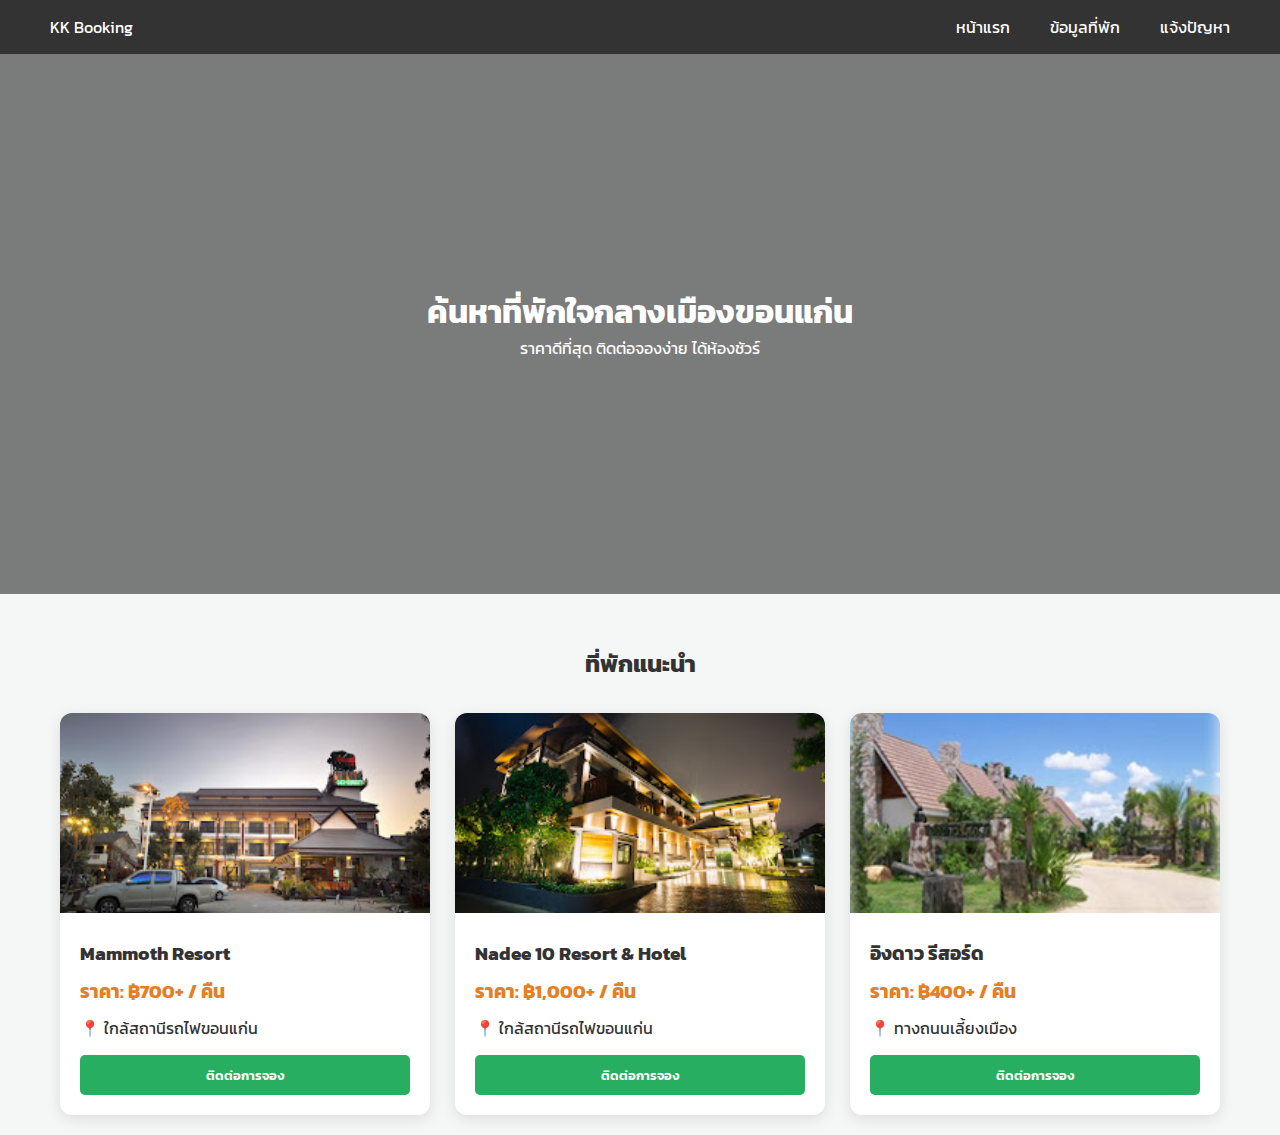
<file: index.html>
<!DOCTYPE html>
<html lang="th">
<head>
    <meta charset="UTF-8">
    <meta name="viewport" content="width=device-width, initial-scale=1.0">
    <title>KK Booking - ที่พักขอนแก่น</title>
    <link rel="stylesheet" href="style.css">
    <link href="https://fonts.googleapis.com/css2?family=Kanit:wght@300;400;600&display=swap" rel="stylesheet">
</head>
<body>

    <nav class="navbar">
        <div class="logo">KK Booking</div>
        <ul class="nav-links">
            <li><a href="index.html">หน้าแรก</a></li>
            <li><a href="#">ข้อมูลที่พัก</a></li>
            <li><a href="report.html">แจ้งปัญหา</a></li>
        </ul>
    </nav>

    <header class="hero">
        <h1>ค้นหาที่พักใจกลางเมืองขอนแก่น</h1>
        <p>ราคาดีที่สุด ติดต่อจองง่าย ได้ห้องชัวร์</p>
    </header>

    <main class="container">
        <h2 class="section-title">ที่พักแนะนำ</h2>
        <div class="hotel-grid" id="hotel-display">
            <div class="hotel-card">
                <div class="hotel-image">
                    <img src="mammoth.jpg" alt="ที่พัก">
                </div>
                <div class="hotel-info">
                    <h3>Mammoth Resort</h3>
                    <p class="price">ราคา: ฿700+ / คืน</p>
                    <p class="location">📍 ใกล้สถานีรถไฟขอนแก่น</p>
                    <div class="actions">
                        <button onclick="window.location.href='booking.html?hotel=mammoth'" class="btn-book">ติดต่อการจอง</button>
                    </div>
                </div>
                
            </div>
            <div class="hotel-card">
                <div class="hotel-image">
                    <img src="Nadee10-203.jpg" alt="ที่พัก">
                </div>
                <div class="hotel-info">
                    <h3>Nadee 10 Resort & Hotel</h3>
                    <p class="price">ราคา: ฿1,000+ / คืน</p>
                    <p class="location">📍 ใกล้สถานีรถไฟขอนแก่น</p>
                    <div class="actions">
                        <button onclick="window.location.href='booking.html?hotel=nadee'"class="btn-book">ติดต่อการจอง</button>
                    </div>
                </div>
                
            </div>
            <div class="hotel-card">
                <div class="hotel-image">
                    <img src="ingdow.jpg" alt="ที่พัก">
                </div>
                <div class="hotel-info">
                    <h3>อิงดาว รีสอร์ด</h3>
                    <p class="price">ราคา: ฿400+ / คืน</p>
                    <p class="location">📍 ทางถนนเลี้ยงเมือง</p>
                    <div class="actions">
                        <button onclick="window.location.href='booking.html?hotel=ingdow'"class="btn-book">ติดต่อการจอง</button>
                    </div>
                </div>
                
            </div>
            </div>
    </main>

</body>
</html>
</file>
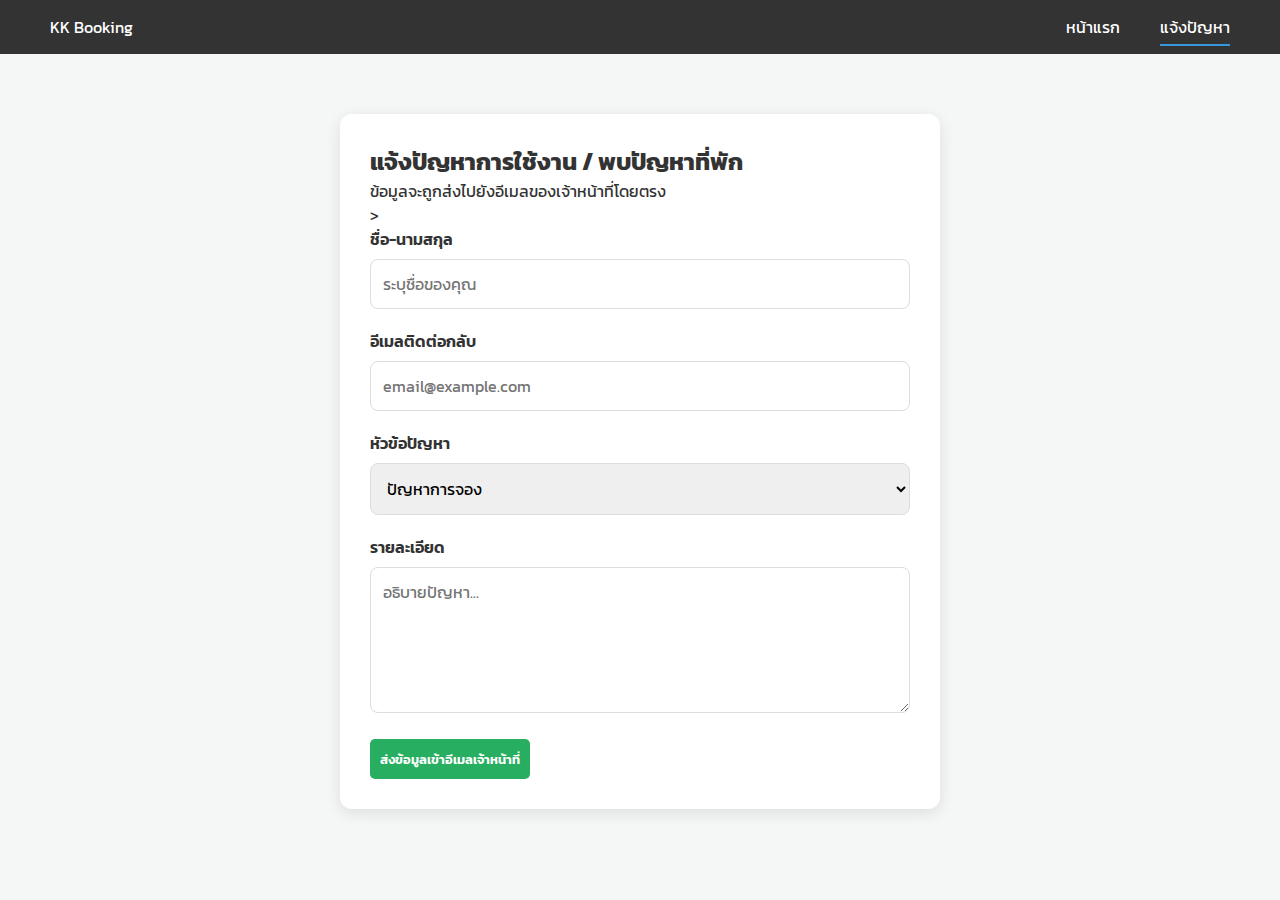
<file: report.html>
<!DOCTYPE html>
<html lang="th">
<head>
    <meta charset="UTF-8">
    <meta name="viewport" content="width=device-width, initial-scale=1.0">
    <title>แจ้งปัญหา - KK Booking</title>
    <link rel="stylesheet" href="style.css">
    <link href="https://fonts.googleapis.com/css2?family=Kanit:wght@300;400;600&display=swap" rel="stylesheet">
    <script scr="https://cdn.tailwind.com"></script>
</head>
<body>

    <nav class="navbar">
        <div class="logo">KK Booking</div>
        <ul class="nav-links">
            <li><a href="index.html">หน้าแรก</a></li>
            <li><a href="report.html" class="active">แจ้งปัญหา</a></li>
        </ul>
    </nav>

    <main class="container">
        <section class="report-box">
    <h2>แจ้งปัญหาการใช้งาน / พบปัญหาที่พัก</h2>
    <p>ข้อมูลจะถูกส่งไปยังอีเมลของเจ้าหน้าที่โดยตรง</p>
    
    <form action="https://api.web3forms.com/submit" method="POST">
            <input type="hidden" name="access_key" value="7640e1a4-0163-4554-9ef7-340540563a86">>
        <div class="form-group">
            <label>ชื่อ-นามสกุล</label>
            <input type="text" name="name" id="reporter-name" placeholder="ระบุชื่อของคุณ" required>
        </div>
        <div class="form-group">
            <label>อีเมลติดต่อกลับ</label>
            <input type="email" name="_replyto" placeholder="email@example.com" required>
        </div>
        <div class="form-group">
            <label>หัวข้อปัญหา</label>
            <select name="subject" id="report-subject">
                <option value="ปัญหาการจอง">ปัญหาการจอง</option>
                <option value="ปัญหาการชำระเงิน">ปัญหาการชำระเงิน</option>
                <option value="ข้อมูลไม่ถูกต้อง">ข้อมูลไม่ถูกต้อง</option>
            </select>
        </div>
        <div class="form-group">
            <label>รายละเอียด</label>
            <textarea name="message" id="report-detail" rows="5" placeholder="อธิบายปัญหา..." required></textarea>
        </div>
        
        <input type="text" name="_gotcha" style="display:none">
        
        <button type="submit" class="btn-book">ส่งข้อมูลเข้าอีเมลเจ้าหน้าที่</button>
    </form>
</section>
</file>
<file: style.css>
/* ตั้งค่าพื้นฐาน */
* {
    margin: 0;
    padding: 0;
    box-sizing: border-box;
    font-family: 'Kanit', sans-serif;
}

body {
    background-color: #f4f7f6;
    color: #333;
}

.container {
    max-width: 1200px;
    margin: 0 auto;
    padding: 20px;
}

/* Navigation Bar */
.navbar {
    display: flex;
    justify-content: space-between;
    align-items: center;
    background: #2c3e50;
    color: white;
    padding: 1rem 5%;
    position: sticky;
    top: 0;
    z-index: 1000;
}

.nav-links {
    display: flex;
    list-style: none;
}

.nav-links li a {
    color: white;
    text-decoration: none;
    margin-left: 20px;
    transition: 0.3s;
}

.nav-links li a:hover {
    color: #3498db;
}

/* Hero Section */
.hero {
    background: linear-gradient(rgba(0,0,0,0.5), rgba(0,0,0,0.5)), 
                url('https://images.unsplash.com/photo-1566073771259-6a8506099945?auto=format&fit=crop&w=1350&q=80');
    background-size: cover;
    background-position: center;
    height: 40vh;
    display: flex;
    flex-direction: column;
    justify-content: center;
    align-items: center;
    color: white;
    text-align: center;
}

/* Grid System สำหรับที่พัก */
.section-title {
    margin: 2rem 0;
    text-align: center;
}

.hotel-grid {
    display: grid;
    grid-template-columns: 1fr; /* บนมือถือแสดง 1 คอลัมน์ */
    gap: 25px;
}

/* Hotel Card Design */
.hotel-card {
    background: white;
    border-radius: 12px;
    overflow: hidden;
    box-shadow: 0 4px 15px rgba(0,0,0,0.1);
    transition: transform 0.3s;
}

.hotel-card:hover {
    transform: translateY(-5px);
}

.hotel-image img {
    width: 100%;
    height: 200px;
    object-fit: cover;
}

.hotel-info {
    padding: 20px;
}

.price {
    color: #e67e22;
    font-size: 1.2rem;
    font-weight: bold;
    margin: 10px 0;
}

/* Buttons */
.actions {
    display: flex;
    gap: 10px;
    margin-top: 15px;
}

button {
    flex: 1;
    padding: 10px;
    border: none;
    border-radius: 5px;
    cursor: pointer;
    font-weight: 600;
}

.btn-map { background: #ecf0f1; color: #2c3e50; }
.btn-book { background: #27ae60; color: white; }

/* --- Responsive Design (Media Queries) --- */

/* สำหรับ Tablet (หน้าจอ 768px ขึ้นไป) */
@media (min-width: 768px) {
    .hotel-grid {
        grid-template-columns: repeat(2, 1fr); /* แสดง 2 คอลัมน์ */
    }
}

/* สำหรับ Desktop (หน้าจอ 1024px ขึ้นไป) */
@media (min-width: 1024px) {
    .hotel-grid {
        grid-template-columns: repeat(3, 1fr); /* แสดง 3 คอลัมน์ */
    }
    .hero {
        height: 60vh;
    }
}

/* สไตล์เพิ่มเติมสำหรับ Form */
.report-box {
    background: white;
    padding: 30px;
    border-radius: 12px;
    box-shadow: 0 4px 15px rgba(0,0,0,0.1);
    max-width: 600px;
    margin: 40px auto;
}

.form-group {
    margin-bottom: 20px;
    text-align: left;
}

.form-group label {
    display: block;
    margin-bottom: 8px;
    font-weight: 600;
}

.form-group input, 
.form-group select, 
.form-group textarea {
    width: 100%;
    padding: 12px;
    border: 1px solid #ddd;
    border-radius: 8px;
    font-size: 1rem;
    font-family: 'Kanit', sans-serif;
}

.active {
    border-bottom: 2px solid #3498db;
    padding-bottom: 5px;
}
/* สไตล์หน้าจอง */
.booking-container {
    display: flex;
    justify-content: center;
    padding: 20px 0;
}

.booking-card {
    background: white;
    width: 100%;
    max-width: 500px;
    padding: 30px;
    border-radius: 15px;
    text-align: center;
    box-shadow: 0 10px 30px rgba(0,0,0,0.1);
}

.booking-card hr {
    margin: 20px 0;
    border: 0.5px solid #eee;
}

.contact-options {
    margin-top: 30px;
    display: flex;
    flex-direction: column;
    gap: 15px;
}

.contact-btn {
    text-decoration: none;
    padding: 15px;
    border-radius: 10px;
    font-weight: 600;
    transition: 0.3s;
}

.contact-btn.phone {
    background-color: #3498db;
    color: white;
}

.contact-btn.line {
    background-color: #00b900;
    color: white;
}

.contact-btn:hover {
    opacity: 0.8;
    transform: scale(1.02);
}

.btn-back {
    margin-top: 25px;
    background: none;
    color: #888;
    text-decoration: underline;
    font-size: 0.9rem;
}

.note {
    font-size: 0.8rem;
    color: #e67e22;
    margin-top: 15px;
}

.booking-wrapper {
    display: flex;
    justify-content: center;
    padding: 2rem 0;
}

.booking-summary-card {
    background: #fff;
    width: 100%;
    max-width: 550px;
    padding: 30px;
    border-radius: 20px;
    box-shadow: 0 10px 30px rgba(0,0,0,0.1);
}

.selected-hotel-box {
    background: #f8f9fa;
    border-left: 5px solid #27ae60;
    padding: 20px;
    margin: 20px 0;
    border-radius: 8px;
}

.selected-hotel-box h3 {
    color: #2c3e50;
    margin-bottom: 5px;
}

.booking-form {
    margin-top: 25px;
}

.contact-methods {
    margin-top: 30px;
}

.btn-confirm {
    width: 100%;
    padding: 15px;
    margin-top: 10px;
    border: none;
    border-radius: 10px;
    font-size: 1rem;
    font-weight: 600;
    cursor: pointer;
    transition: 0.3s;
}

.btn-confirm.line { background: #00b900; color: white; }
.btn-confirm.call { background: #3498db; color: white; }

.btn-confirm:hover {
    transform: translateY(-2px);
    filter: brightness(1.1);
}

.text-center { text-align: center; }
.disclaimer { font-size: 0.8rem; color: #7f8c8d; margin-top: 20px; text-align: center; }


/*map*/
.map-page-container {
    padding: 20px;
    background: white;
    border-radius: 15px;
    box-shadow: 0 4px 15px rgba(0,0,0,0.1);
    text-align: center;
}

.google-map-wrapper {
    width: 100%;
    height: 450px; /* ปรับความสูงแผนที่ */
    margin: 20px 0;
    border-radius: 12px;
    overflow: hidden;
    border: 1px solid #ddd;
}

.google-map-wrapper iframe {
    width: 100%;
    height: 100%;
    border: none;
}

.map-actions {
    display: flex;
    gap: 15px;
    justify-content: center;
}

@media (max-width: 768px) {
    .google-map-wrapper {
        height: 300px;
    }
    .map-actions {
        flex-direction: column;
    }
}

body {
    font-family: 'Kanit', sans-serif;
    background-color: #f4f7f6;
    margin: 0;
}
.navbar {
    background-color: #333;
    color: white;
    padding: 15px 50px;
    display: flex;
    justify-content: space-between;
    align-items: center;
}
.nav-links {
    list-style: none;
    display: flex;
    gap: 20px;
}
.nav-links a {
    color: white;
    text-decoration: none;
}
.container {
    max-width: 1200px;
    margin: auto;
    padding: 20px;
}
</file>
